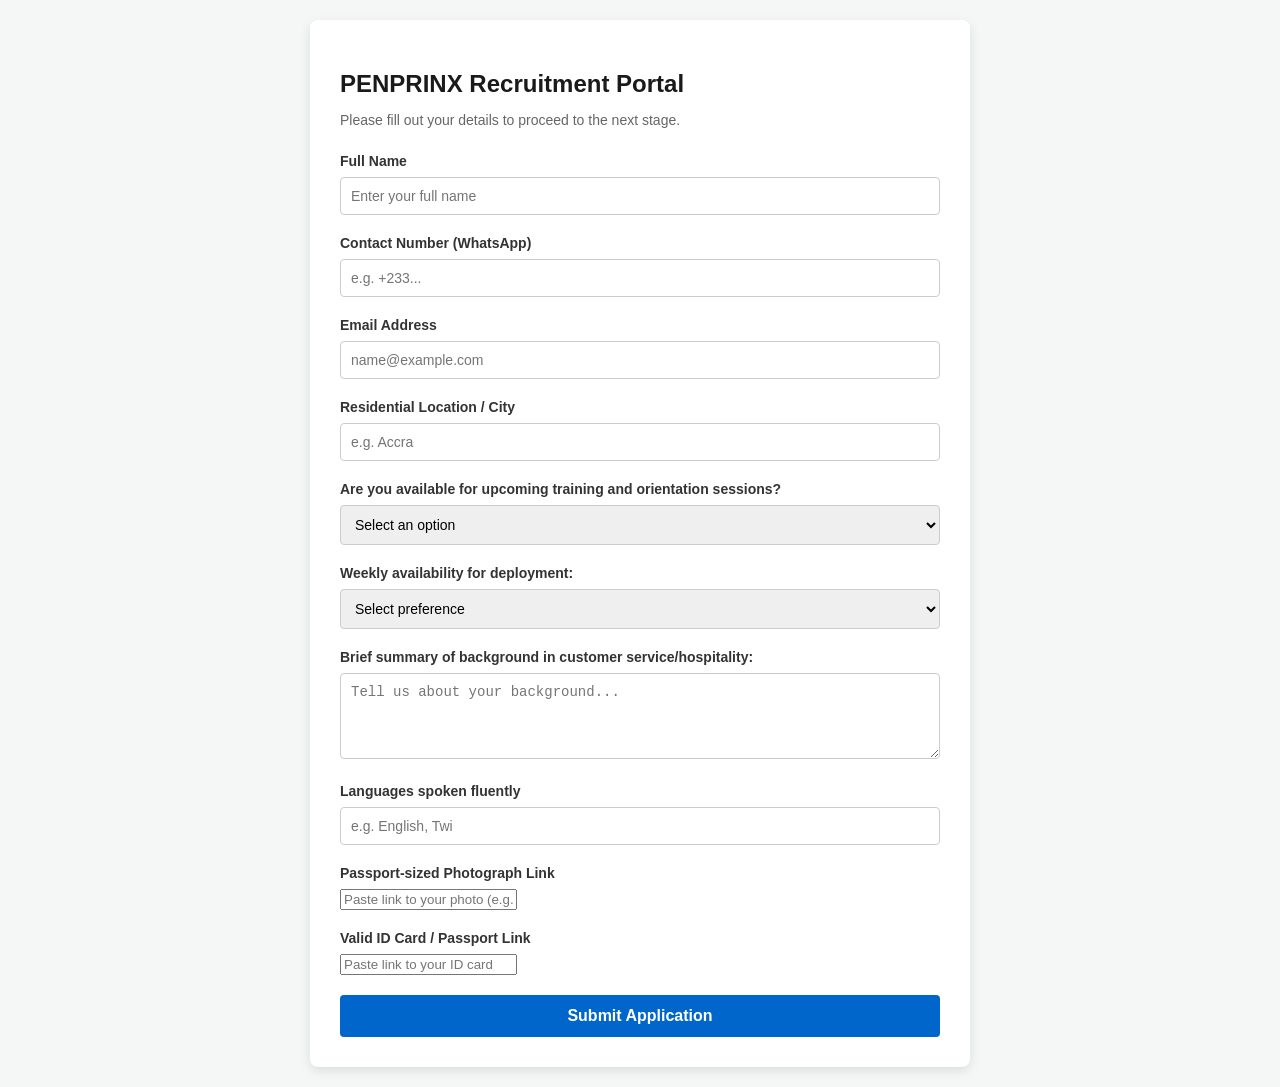
<file: index.html>
<!DOCTYPE html>
<html lang="en">
<head>
    <meta charset="UTF-8">
    <meta name="viewport" content="width=device-width, initial-scale=1.0">
    <title>PENPRINX Next-Stage Recruitment Form</title>
    <link rel="stylesheet" href="style.css">
</head>
<body>

    <div class="form-container">
        <h2>PENPRINX Recruitment Portal</h2>
        <p class="subtitle">Please fill out your details to proceed to the next stage.</p>

        <form id="recruitmentForm" action="https://formspree.io/f/xnpqnqjv" method="POST">
            <div class="form-group">
                <label for="fullName">Full Name</label>
                <input type="text" id="fullName" name="fullName" required placeholder="Enter your full name">
            </div>

            <div class="form-group">
                <label for="phone">Contact Number (WhatsApp)</label>
                <input type="tel" id="phone" name="phone" required placeholder="e.g. +233...">
            </div>

            <div class="form-group">
                <label for="email">Email Address</label>
                <input type="email" id="email" name="email" required placeholder="name@example.com">
                <span id="emailError" class="error-msg"></span>
            </div>

            <div class="form-group">
                <label for="location">Residential Location / City</label>
                <input type="text" id="location" name="location" required placeholder="e.g. Accra">
            </div>

            <div class="form-group">
                <label for="availability">Are you available for upcoming training and orientation sessions?</label>
                <select id="availability" name="availability" required>
                    <option value="">Select an option</option>
                    <option value="Yes">Yes</option>
                    <option value="No">No</option>
                </select>
            </div>

            <div class="form-group">
                <label for="schedule">Weekly availability for deployment:</label>
                <select id="schedule" name="schedule" required>
                    <option value="">Select preference</option>
                    <option value="Weekdays">Weekdays</option>
                    <option value="Weekends">Weekends</option>
                    <option value="Full-time">Full-time</option>
                </select>
            </div>

            <div class="form-group">
                <label for="experience">Brief summary of background in customer service/hospitality:</label>
                <textarea id="experience" name="experience" rows="4" placeholder="Tell us about your background..."></textarea>
            </div>

            <div class="form-group">
                <label for="languages">Languages spoken fluently</label>
                <input type="text" id="languages" name="languages" placeholder="e.g. English, Twi">
            </div>

            <div class="form-group">
            <label for="photo">Passport-sized Photograph Link</label>
            <input type="url" id="photo" name="photo" placeholder="Paste link to your photo (e.g., Google Drive)" required>
            <span id="photoError" class="error-msg"></span>
        </div>

        <div class="form-group">
            <label for="idCard">Valid ID Card / Passport Link</label>
            <input type="url" id="idCard" name="idCard" placeholder="Paste link to your ID card" required>
            <span id="idError" class="error-msg"></span>
        </div>

            <button type="submit" class="submit-btn">Submit Application</button>
        </form>
    </div>

    <script src="script.js"></script>
</body>
</html>
</file>
<file: style.css>
body {
    font-family: 'Segoe UI', Tahoma, Geneva, Verdana, sans-serif;
    background-color: #f4f7f6;
    margin: 0;
    padding: 20px;
    display: flex;
    justify-content: center;
    align-items: center;
}

.form-container {
    background: #ffffff;
    padding: 30px;
    border-radius: 8px;
    box-shadow: 0 4px 12px rgba(0, 0, 0, 0.1);
    width: 100%;
    max-width: 600px;
}

h2 {
    color: #1a1a1a;
    margin-bottom: 5px;
}

.subtitle {
    color: #666;
    font-size: 14px;
    margin-bottom: 25px;
}

.form-group {
    margin-bottom: 20px;
}

label {
    display: block;
    margin-bottom: 8px;
    font-weight: 600;
    color: #333;
    font-size: 14px;
}

input[type="text"],
input[type="tel"],
input[type="email"],
select,
textarea {
    width: 100%;
    padding: 10px;
    border: 1px solid #ccc;
    border-radius: 4px;
    font-size: 14px;
    box-sizing: border-box;
}

input:focus, select:focus, textarea:focus {
    border-color: #0066cc;
    outline: none;
}

input[type="file"] {
    font-size: 14px;
    color: #555;
}

.submit-btn {
    background-color: #0066cc;
    color: white;
    border: none;
    padding: 12px 20px;
    font-size: 16px;
    font-weight: 600;
    border-radius: 4px;
    cursor: pointer;
    width: 100%;
    transition: background-color 0.2s;
}

.submit-btn:hover {
    background-color: #004d99;
}

.error-msg {
    color: #d9534f;
    font-size: 12px;
    margin-top: 4px;
    display: block;
}
</file>
